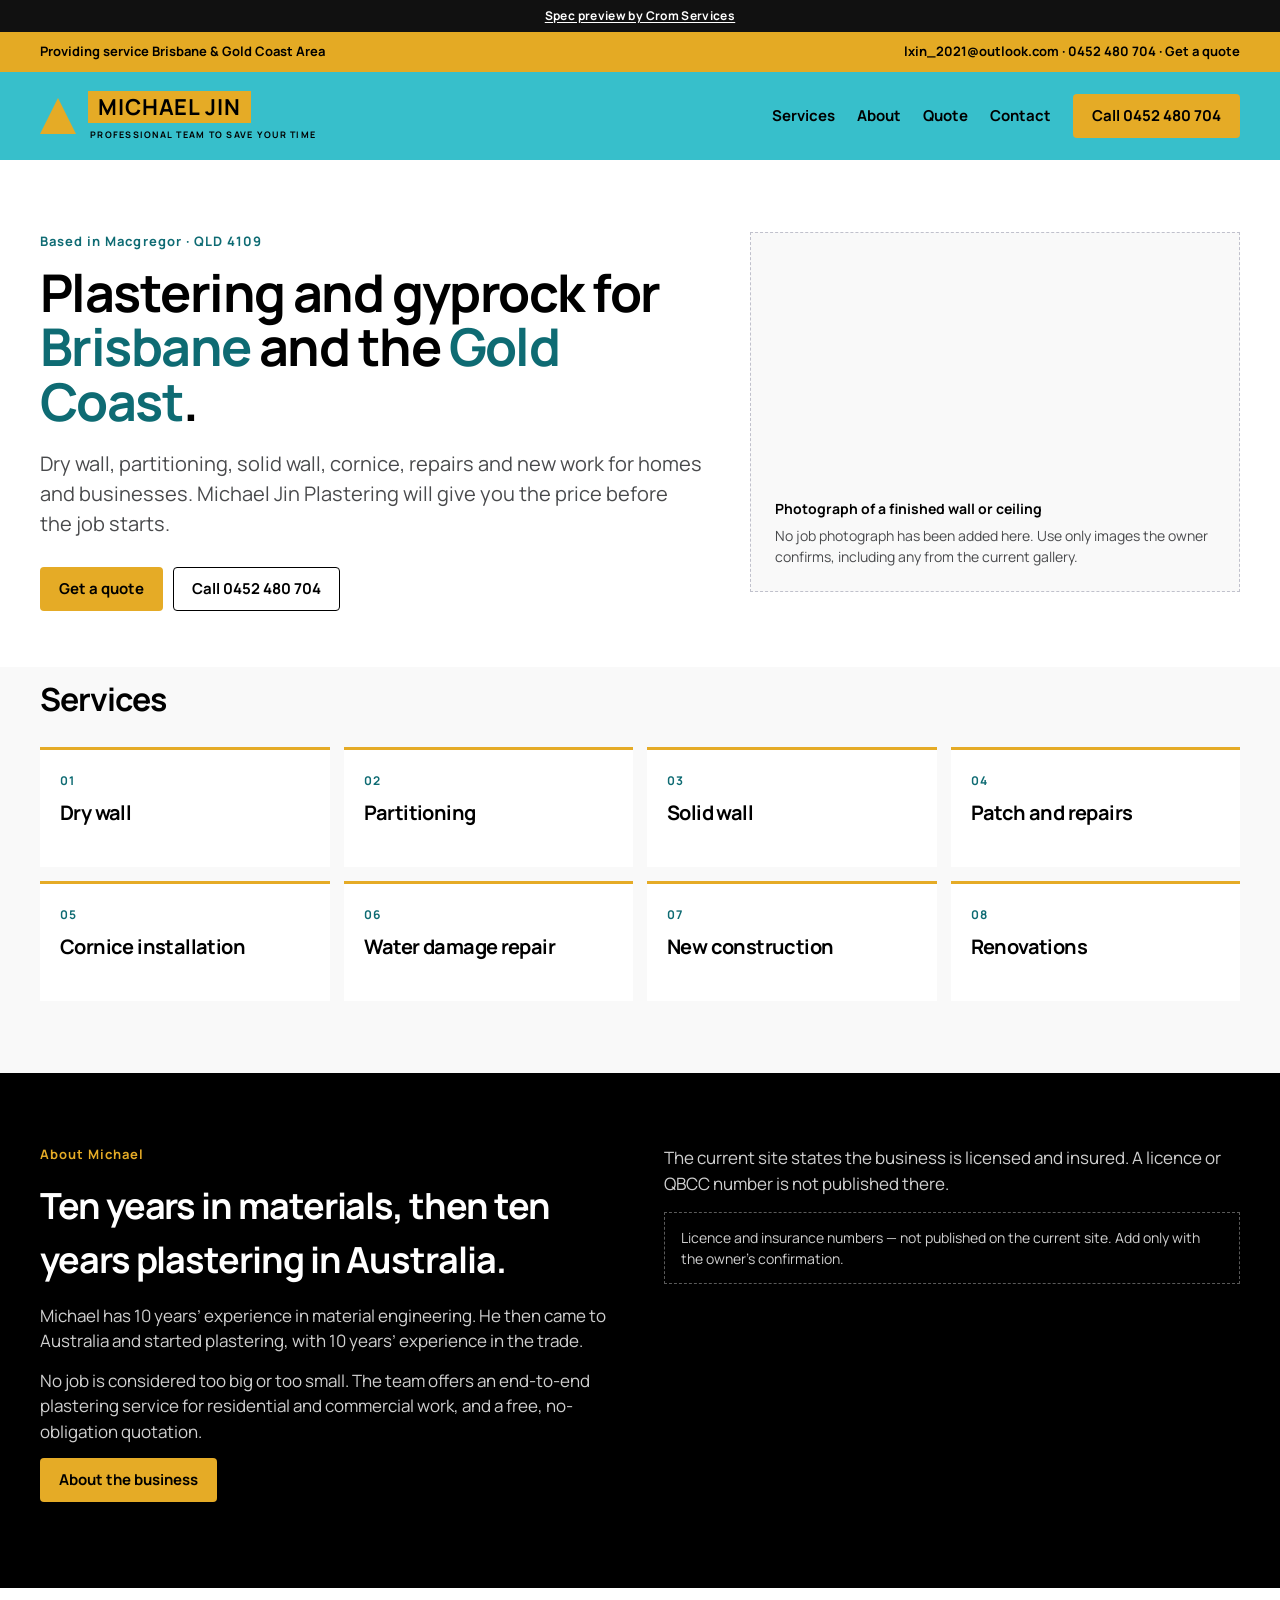
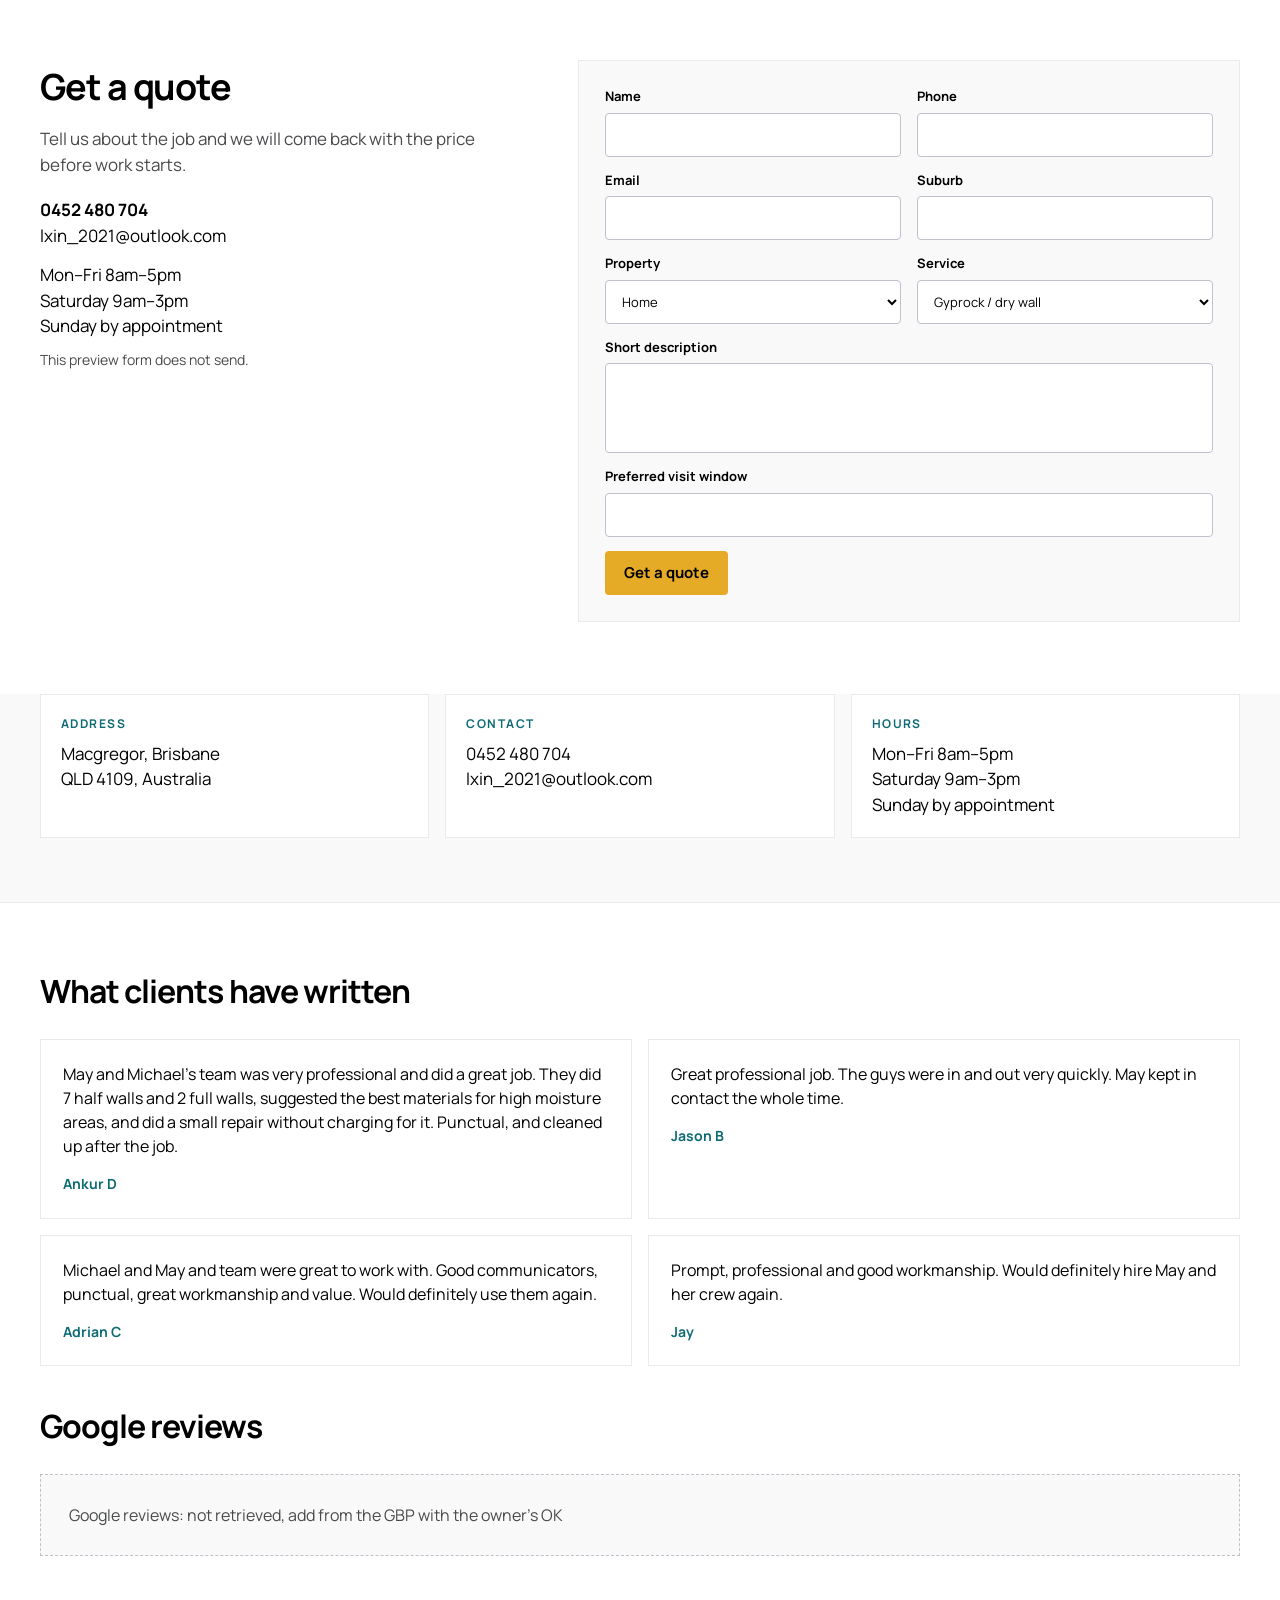
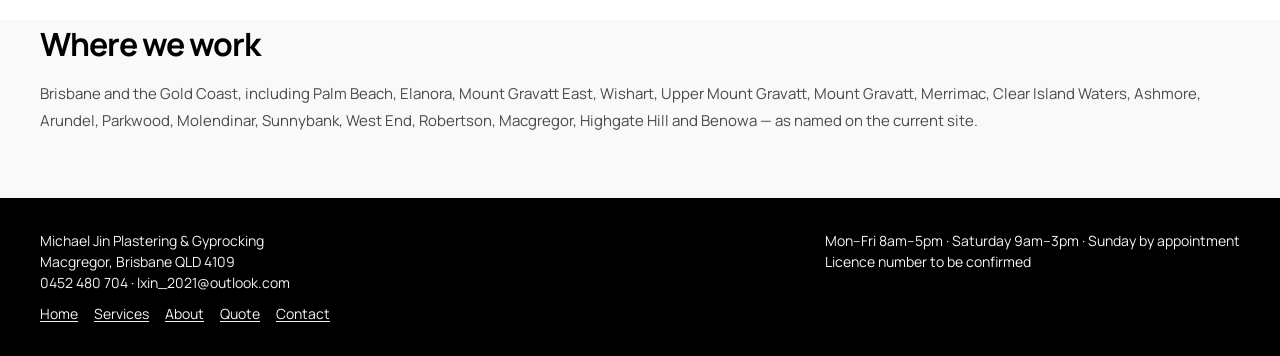
<file: index.html>
<!DOCTYPE html>
<html lang="en-AU">
<head>
  <meta charset="UTF-8">
  <meta name="viewport" content="width=device-width, initial-scale=1">
  <meta name="robots" content="noindex, nofollow">
  <title>Plastering &amp; gyprock, Brisbane &amp; Gold Coast | Michael Jin Plastering</title>
  <meta name="description" content="Spec preview by Crom Services. Not the live site. Not indexed.">
  <link rel="canonical" href="https://cromservices.github.io/michael-jin-plastering-preview/">
  <link rel="stylesheet" href="css/site.css">
</head>
<body>
  <div class="site-chrome">
  <div class="preview-bar"><a href="https://cromservices.com.au">Spec preview by Crom Services</a></div>
  <div class="util">
    <div class="wrap">
      <span>Providing service Brisbane &amp; Gold Coast Area</span>
      <span><a href="mailto:lxin_2021@outlook.com">lxin_2021@outlook.com</a> · <a href="tel:+61452480704">0452 480 704</a> · <a href="quote.html">Get a quote</a></span>
    </div>
  </div>
  <header class="site">
    <div class="wrap">
      <a class="brand" href="index.html">
        <span class="mark" aria-hidden="true"></span>
        <div class="lockup">
          <div class="brand-name">Michael Jin</div>
          <div class="brand-tag">Professional team to save your time</div>
        </div>
      </a>
      <nav class="primary" aria-label="Primary">
        <a href="services.html">Services</a>
        <a href="about.html">About</a>
        <a href="quote.html">Quote</a>
        <a href="contact.html">Contact</a>
        <a class="btn btn-gold" href="tel:+61452480704">Call 0452 480 704</a>
      </nav>
      <details class="menu">
        <summary class="menu-toggle">Menu</summary>
        <nav class="menu-nav" aria-label="Primary">
        <a href="services.html">Services</a>
        <a href="about.html">About</a>
        <a href="quote.html">Quote</a>
        <a href="contact.html">Contact</a>
          <a href="tel:+61452480704">Call 0452 480 704</a>
        </nav>
      </details>
    </div>
  </header>
  </div>

  <section class="hero">
    <div class="wrap hero-grid">
      <div>
        <p class="kicker">Based in Macgregor · QLD 4109</p>
        <h1>Plastering and gyprock for <em>Brisbane</em> and the <em>Gold Coast</em>.</h1>
        <p class="lead">Dry wall, partitioning, solid wall, cornice, repairs and new work for homes and businesses. Michael Jin Plastering will give you the price before the job starts.</p>
        <div class="hero-actions">
          <a class="btn btn-gold" href="#quote">Get a quote</a>
          <a class="btn btn-line" href="tel:+61452480704">Call 0452 480 704</a>
        </div>
      </div>
      <div class="photo-slot">
        <strong>Photograph of a finished wall or ceiling</strong>
        No job photograph has been added here. Use only images the owner confirms, including any from the current gallery.
      </div>
    </div>
  </section>

  <section class="board" id="services">
    <div class="wrap">
      <h2>Services</h2>
      <div class="grid8">
        <article><span>01</span><h3><a href="services.html#dry-wall">Dry wall</a></h3></article>
        <article><span>02</span><h3><a href="services.html#partitioning">Partitioning</a></h3></article>
        <article><span>03</span><h3><a href="services.html#solid-wall">Solid wall</a></h3></article>
        <article><span>04</span><h3><a href="services.html#patch-and-repairs">Patch and repairs</a></h3></article>
        <article><span>05</span><h3><a href="services.html#cornice-installation">Cornice installation</a></h3></article>
        <article><span>06</span><h3><a href="services.html#water-damage-repair">Water damage repair</a></h3></article>
        <article><span>07</span><h3><a href="services.html#new-construction">New construction</a></h3></article>
        <article><span>08</span><h3><a href="services.html#renovations">Renovations</a></h3></article>
      </div>
    </div>
  </section>

  <section class="about" id="about">
    <div class="wrap about-grid">
      <div>
        <p class="kicker">About Michael</p>
        <h2>Ten years in materials, then ten years plastering in Australia.</h2>
        <p>Michael has 10 years’ experience in material engineering. He then came to Australia and started plastering, with 10 years’ experience in the trade.</p>
        <p>No job is considered too big or too small. The team offers an end-to-end plastering service for residential and commercial work, and a free, no-obligation quotation.</p>
        <p><a class="btn btn-gold" href="about.html">About the business</a></p>
      </div>
      <div>
        <p>The current site states the business is licensed and insured. A licence or QBCC number is not published there.</p>
        <p class="lic">Licence and insurance numbers — not published on the current site. Add only with the owner’s confirmation.</p>
      </div>
    </div>
  </section>

  <section class="quote" id="quote">
    <div class="wrap quote-grid">
      <div>
        <h2>Get a quote</h2>
        <p class="help">Tell us about the job and we will come back with the price before work starts.</p>
        <p><a href="tel:+61452480704"><strong>0452 480 704</strong></a><br><a href="mailto:lxin_2021@outlook.com">lxin_2021@outlook.com</a></p>
        <p style="margin-top:14px">Mon–Fri 8am–5pm<br>Saturday 9am–3pm<br>Sunday by appointment</p>
        <p class="form-note">This preview form does not send.</p>
      </div>
      <div>
        <form class="quote-form" data-quote-form action="#" method="get">
          <label>Name<input type="text" name="name" autocomplete="name" required></label>
          <label>Phone<input type="tel" name="phone" autocomplete="tel" required></label>
          <label>Email<input type="email" name="email" autocomplete="email" required></label>
          <label>Suburb<input type="text" name="suburb" required></label>
          <label>Property
            <select name="property">
              <option>Home</option>
              <option>Business</option>
            </select>
          </label>
          <label>Service
            <select name="service">
              <option>Gyprock / dry wall</option>
              <option>Partitioning</option>
              <option>Solid wall</option>
              <option>Patch and repairs</option>
              <option>Cornice</option>
              <option>Water damage</option>
              <option>New construction</option>
              <option>Renovations</option>
              <option>Garage ceiling</option>
              <option>Other</option>
            </select>
          </label>
          <label class="full">Short description<textarea name="details" required></textarea></label>
          <label class="full">Preferred visit window<input type="text" name="when" required></label>
          <button class="btn btn-gold submit" type="submit">Get a quote</button>
        </form>
        <div class="thanks" data-quote-thanks hidden tabindex="-1" role="status" aria-live="polite">
          <h2 data-thanks-heading>Thanks, your request is in</h2>
          <h3>What happens next</h3>
          <ol>
            <li>We get your request straight away by email and SMS.</li>
            <li>We call or text you back, usually same business day.</li>
            <li>You get a written quote, no obligation.</li>
          </ol>
          <p class="form-note">Demo only: this preview does not send.</p>
        </div>
      </div>
    </div>
  </section>

  <section class="nap" id="contact">
    <article>
      <h3>Address</h3>
      <p>Macgregor, Brisbane<br>QLD 4109, Australia</p>
    </article>
    <article>
      <h3>Contact</h3>
      <p><a href="tel:+61452480704">0452 480 704</a><br><a href="mailto:lxin_2021@outlook.com">lxin_2021@outlook.com</a></p>
    </article>
    <article>
      <h3>Hours</h3>
      <p>Mon–Fri 8am–5pm<br>Saturday 9am–3pm<br>Sunday by appointment</p>
    </article>
  </section>

  <section class="reviews">
    <div class="wrap">
      <h2>What clients have written</h2>
      <div class="rev-grid">
        <article class="rev">
          <p>May and Michael’s team was very professional and did a great job. They did 7 half walls and 2 full walls, suggested the best materials for high moisture areas, and did a small repair without charging for it. Punctual, and cleaned up after the job.</p>
          <cite>Ankur D</cite>
        </article>
        <article class="rev">
          <p>Great professional job. The guys were in and out very quickly. May kept in contact the whole time.</p>
          <cite>Jason B</cite>
        </article>
        <article class="rev">
          <p>Michael and May and team were great to work with. Good communicators, punctual, great workmanship and value. Would definitely use them again.</p>
          <cite>Adrian C</cite>
        </article>
        <article class="rev">
          <p>Prompt, professional and good workmanship. Would definitely hire May and her crew again.</p>
          <cite>Jay</cite>
        </article>
      </div>
      <h2>Google reviews</h2>
      <div class="reviews-gap">Google reviews: not retrieved, add from the GBP with the owner's OK</div>
    </div>
  </section>

  <section class="areas-wrap">
    <div class="wrap">
      <h2>Where we work</h2>
      <p class="chips">Brisbane and the Gold Coast, including Palm Beach, Elanora, Mount Gravatt East, Wishart, Upper Mount Gravatt, Mount Gravatt, Merrimac, Clear Island Waters, Ashmore, Arundel, Parkwood, Molendinar, Sunnybank, West End, Robertson, Macgregor, Highgate Hill and Benowa — as named on the current site.</p>
    </div>
  </section>

  <footer class="site">
    <div class="wrap">
      <div>
        Michael Jin Plastering &amp; Gyprocking<br>
        Macgregor, Brisbane QLD 4109<br>
        <a href="tel:+61452480704">0452 480 704</a> · <a href="mailto:lxin_2021@outlook.com">lxin_2021@outlook.com</a>
        <nav aria-label="Footer">
          <a href="index.html">Home</a>
          <a href="services.html">Services</a>
          <a href="about.html">About</a>
          <a href="quote.html">Quote</a>
          <a href="contact.html">Contact</a>
        </nav>
      </div>
      <div>Mon–Fri 8am–5pm · Saturday 9am–3pm · Sunday by appointment<br>Licence number to be confirmed</div>
    </div>
  </footer>
  <div class="sticky">
    <a class="btn btn-gold" href="tel:+61452480704">Call 0452 480 704</a>
    <a class="btn btn-line-light" href="#quote">Get a quote</a>
  </div>
  <script src="js/site.js" defer></script>
</body>
</html>
</file>
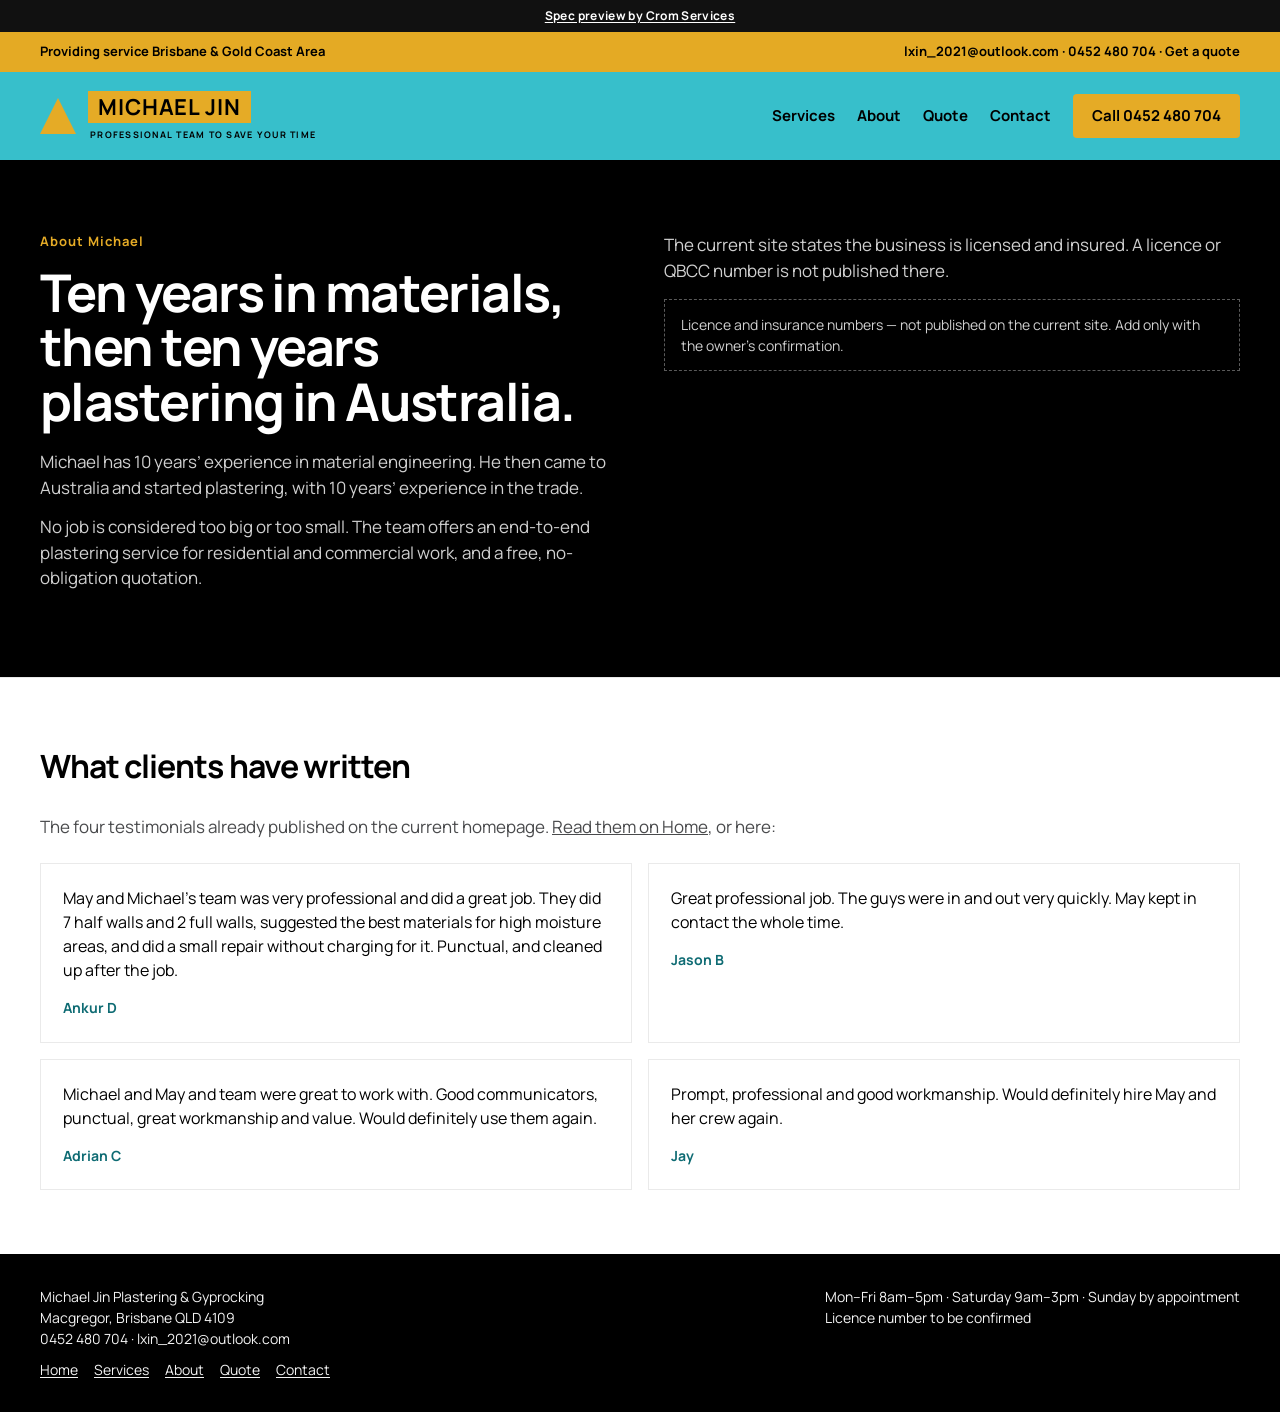
<file: about.html>
<!DOCTYPE html>
<html lang="en-AU">
<head>
  <meta charset="UTF-8">
  <meta name="viewport" content="width=device-width, initial-scale=1">
  <meta name="robots" content="noindex, nofollow">
  <title>About Michael Jin Plastering &amp; Gyprocking | Brisbane</title>
  <meta name="description" content="Spec preview by Crom Services. Not the live site. Not indexed.">
  <link rel="canonical" href="https://cromservices.github.io/michael-jin-plastering-preview/about.html">
  <link rel="stylesheet" href="css/site.css">
</head>
<body>
  <div class="site-chrome">
  <div class="preview-bar"><a href="https://cromservices.com.au">Spec preview by Crom Services</a></div>
  <div class="util">
    <div class="wrap">
      <span>Providing service Brisbane &amp; Gold Coast Area</span>
      <span><a href="mailto:lxin_2021@outlook.com">lxin_2021@outlook.com</a> · <a href="tel:+61452480704">0452 480 704</a> · <a href="quote.html">Get a quote</a></span>
    </div>
  </div>
  <header class="site">
    <div class="wrap">
      <a class="brand" href="index.html">
        <span class="mark" aria-hidden="true"></span>
        <div class="lockup">
          <div class="brand-name">Michael Jin</div>
          <div class="brand-tag">Professional team to save your time</div>
        </div>
      </a>
      <nav class="primary" aria-label="Primary">
        <a href="services.html">Services</a>
        <a href="about.html" aria-current="page">About</a>
        <a href="quote.html">Quote</a>
        <a href="contact.html">Contact</a>
        <a class="btn btn-gold" href="tel:+61452480704">Call 0452 480 704</a>
      </nav>
      <details class="menu">
        <summary class="menu-toggle">Menu</summary>
        <nav class="menu-nav" aria-label="Primary">
        <a href="services.html">Services</a>
        <a href="about.html" aria-current="page">About</a>
        <a href="quote.html">Quote</a>
        <a href="contact.html">Contact</a>
          <a href="tel:+61452480704">Call 0452 480 704</a>
        </nav>
      </details>
    </div>
  </header>
  </div>

  <section class="about">
    <div class="wrap about-grid">
      <div>
        <p class="kicker">About Michael</p>
        <h1>Ten years in materials, then ten years plastering in Australia.</h1>
        <p>Michael has 10 years’ experience in material engineering. He then came to Australia and started plastering, with 10 years’ experience in the trade.</p>
        <p>No job is considered too big or too small. The team offers an end-to-end plastering service for residential and commercial work, and a free, no-obligation quotation.</p>
      </div>
      <div>
        <p>The current site states the business is licensed and insured. A licence or QBCC number is not published there.</p>
        <p class="lic">Licence and insurance numbers — not published on the current site. Add only with the owner’s confirmation.</p>
      </div>
    </div>
  </section>

  <section class="reviews">
    <div class="wrap">
      <h2>What clients have written</h2>
      <p class="help" style="color:var(--muted);margin-bottom:24px">The four testimonials already published on the current homepage. <a href="index.html#quote" style="text-decoration:underline">Read them on Home</a>, or here:</p>
      <div class="rev-grid">
        <article class="rev">
          <p>May and Michael’s team was very professional and did a great job. They did 7 half walls and 2 full walls, suggested the best materials for high moisture areas, and did a small repair without charging for it. Punctual, and cleaned up after the job.</p>
          <cite>Ankur D</cite>
        </article>
        <article class="rev">
          <p>Great professional job. The guys were in and out very quickly. May kept in contact the whole time.</p>
          <cite>Jason B</cite>
        </article>
        <article class="rev">
          <p>Michael and May and team were great to work with. Good communicators, punctual, great workmanship and value. Would definitely use them again.</p>
          <cite>Adrian C</cite>
        </article>
        <article class="rev">
          <p>Prompt, professional and good workmanship. Would definitely hire May and her crew again.</p>
          <cite>Jay</cite>
        </article>
      </div>
    </div>
  </section>

  <footer class="site">
    <div class="wrap">
      <div>
        Michael Jin Plastering &amp; Gyprocking<br>
        Macgregor, Brisbane QLD 4109<br>
        <a href="tel:+61452480704">0452 480 704</a> · <a href="mailto:lxin_2021@outlook.com">lxin_2021@outlook.com</a>
        <nav aria-label="Footer">
          <a href="index.html">Home</a>
          <a href="services.html">Services</a>
          <a href="about.html">About</a>
          <a href="quote.html">Quote</a>
          <a href="contact.html">Contact</a>
        </nav>
      </div>
      <div>Mon–Fri 8am–5pm · Saturday 9am–3pm · Sunday by appointment<br>Licence number to be confirmed</div>
    </div>
  </footer>
  <div class="sticky">
    <a class="btn btn-gold" href="tel:+61452480704">Call 0452 480 704</a>
    <a class="btn btn-line-light" href="quote.html">Get a quote</a>
  </div>
  <script src="js/site.js" defer></script>
</body>
</html>
</file>
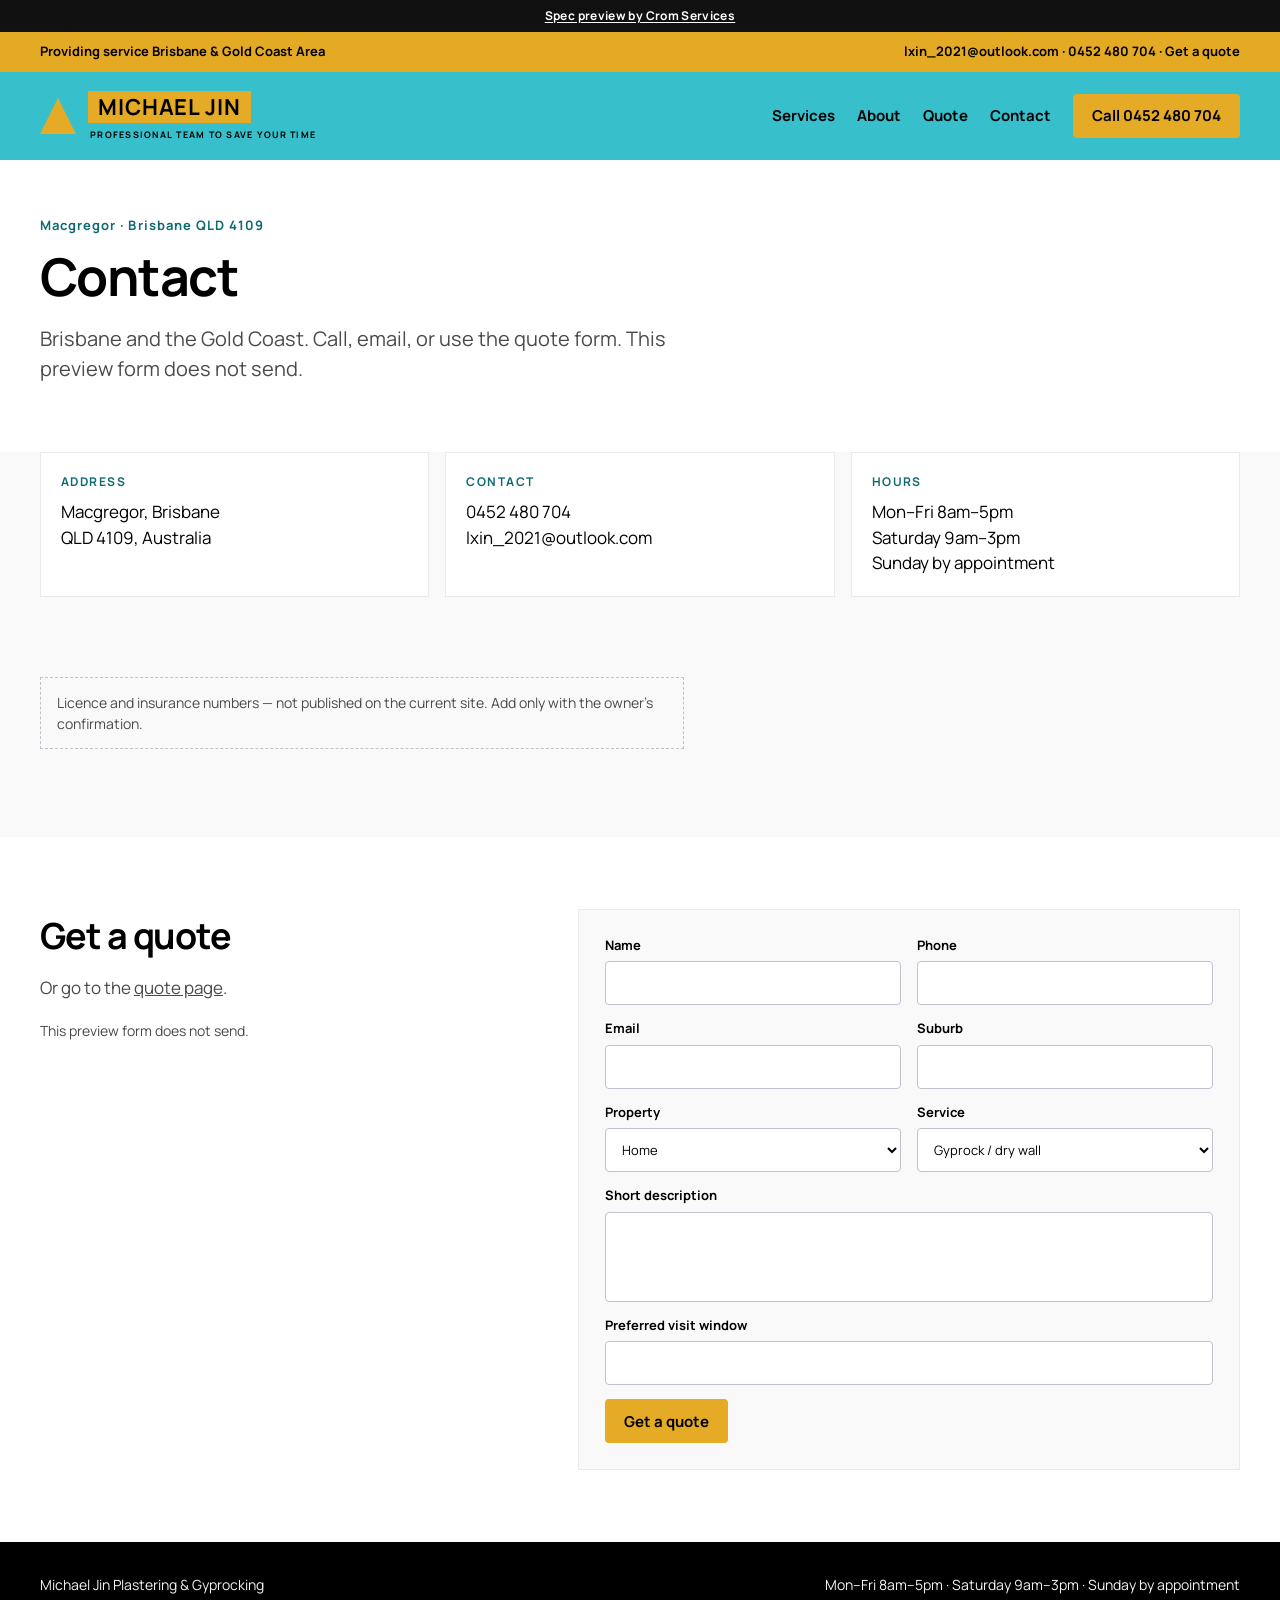
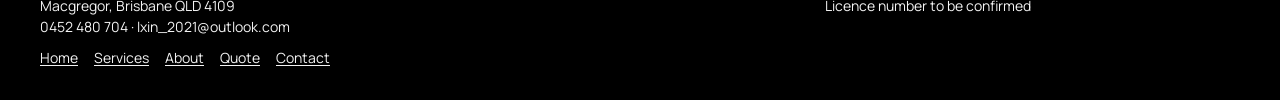
<file: contact.html>
<!DOCTYPE html>
<html lang="en-AU">
<head>
  <meta charset="UTF-8">
  <meta name="viewport" content="width=device-width, initial-scale=1">
  <meta name="robots" content="noindex, nofollow">
  <title>Contact Michael Jin Plastering | Macgregor, Brisbane</title>
  <meta name="description" content="Spec preview by Crom Services. Not the live site. Not indexed.">
  <link rel="canonical" href="https://cromservices.github.io/michael-jin-plastering-preview/contact.html">
  <link rel="stylesheet" href="css/site.css">
</head>
<body>
  <div class="site-chrome">
  <div class="preview-bar"><a href="https://cromservices.com.au">Spec preview by Crom Services</a></div>
  <div class="util">
    <div class="wrap">
      <span>Providing service Brisbane &amp; Gold Coast Area</span>
      <span><a href="mailto:lxin_2021@outlook.com">lxin_2021@outlook.com</a> · <a href="tel:+61452480704">0452 480 704</a> · <a href="quote.html">Get a quote</a></span>
    </div>
  </div>
  <header class="site">
    <div class="wrap">
      <a class="brand" href="index.html">
        <span class="mark" aria-hidden="true"></span>
        <div class="lockup">
          <div class="brand-name">Michael Jin</div>
          <div class="brand-tag">Professional team to save your time</div>
        </div>
      </a>
      <nav class="primary" aria-label="Primary">
        <a href="services.html">Services</a>
        <a href="about.html">About</a>
        <a href="quote.html">Quote</a>
        <a href="contact.html" aria-current="page">Contact</a>
        <a class="btn btn-gold" href="tel:+61452480704">Call 0452 480 704</a>
      </nav>
      <details class="menu">
        <summary class="menu-toggle">Menu</summary>
        <nav class="menu-nav" aria-label="Primary">
        <a href="services.html">Services</a>
        <a href="about.html">About</a>
        <a href="quote.html">Quote</a>
        <a href="contact.html" aria-current="page">Contact</a>
          <a href="tel:+61452480704">Call 0452 480 704</a>
        </nav>
      </details>
    </div>
  </header>
  </div>

  <section class="page-intro">
    <div class="wrap">
      <p class="kicker">Macgregor · Brisbane QLD 4109</p>
      <h1>Contact</h1>
      <p class="lead">Brisbane and the Gold Coast. Call, email, or use the quote form. This preview form does not send.</p>
    </div>
  </section>

  <section class="nap" id="contact">
    <article>
      <h2>Address</h2>
      <p>Macgregor, Brisbane<br>QLD 4109, Australia</p>
    </article>
    <article>
      <h2>Contact</h2>
      <p><a href="tel:+61452480704">0452 480 704</a><br><a href="mailto:lxin_2021@outlook.com">lxin_2021@outlook.com</a></p>
    </article>
    <article>
      <h2>Hours</h2>
      <p>Mon–Fri 8am–5pm<br>Saturday 9am–3pm<br>Sunday by appointment</p>
    </article>
  </section>

  <section class="prose">
    <div class="wrap">
      <p class="lic-paper">Licence and insurance numbers — not published on the current site. Add only with the owner’s confirmation.</p>
    </div>
  </section>

  <section class="quote" id="quote">
    <div class="wrap quote-grid">
      <div>
        <h2>Get a quote</h2>
        <p class="help">Or go to the <a href="quote.html" style="text-decoration:underline">quote page</a>.</p>
        <p class="form-note">This preview form does not send.</p>
      </div>
      <div>
        <form class="quote-form" data-quote-form action="#" method="get">
          <label>Name<input type="text" name="name" autocomplete="name" required></label>
          <label>Phone<input type="tel" name="phone" autocomplete="tel" required></label>
          <label>Email<input type="email" name="email" autocomplete="email" required></label>
          <label>Suburb<input type="text" name="suburb" required></label>
          <label>Property
            <select name="property">
              <option>Home</option>
              <option>Business</option>
            </select>
          </label>
          <label>Service
            <select name="service">
              <option>Gyprock / dry wall</option>
              <option>Partitioning</option>
              <option>Solid wall</option>
              <option>Patch and repairs</option>
              <option>Cornice</option>
              <option>Water damage</option>
              <option>New construction</option>
              <option>Renovations</option>
              <option>Garage ceiling</option>
              <option>Other</option>
            </select>
          </label>
          <label class="full">Short description<textarea name="details" required></textarea></label>
          <label class="full">Preferred visit window<input type="text" name="when" required></label>
          <button class="btn btn-gold submit" type="submit">Get a quote</button>
        </form>
        <div class="thanks" data-quote-thanks hidden tabindex="-1" role="status" aria-live="polite">
          <h2 data-thanks-heading>Thanks, your request is in</h2>
          <h3>What happens next</h3>
          <ol>
            <li>We get your request straight away by email and SMS.</li>
            <li>We call or text you back, usually same business day.</li>
            <li>You get a written quote, no obligation.</li>
          </ol>
          <p class="form-note">Demo only: this preview does not send.</p>
        </div>
      </div>
    </div>
  </section>

  <footer class="site">
    <div class="wrap">
      <div>
        Michael Jin Plastering &amp; Gyprocking<br>
        Macgregor, Brisbane QLD 4109<br>
        <a href="tel:+61452480704">0452 480 704</a> · <a href="mailto:lxin_2021@outlook.com">lxin_2021@outlook.com</a>
        <nav aria-label="Footer">
          <a href="index.html">Home</a>
          <a href="services.html">Services</a>
          <a href="about.html">About</a>
          <a href="quote.html">Quote</a>
          <a href="contact.html">Contact</a>
        </nav>
      </div>
      <div>Mon–Fri 8am–5pm · Saturday 9am–3pm · Sunday by appointment<br>Licence number to be confirmed</div>
    </div>
  </footer>
  <div class="sticky">
    <a class="btn btn-gold" href="tel:+61452480704">Call 0452 480 704</a>
    <a class="btn btn-line-light" href="quote.html">Get a quote</a>
  </div>
  <script src="js/site.js" defer></script>
</body>
</html>
</file>
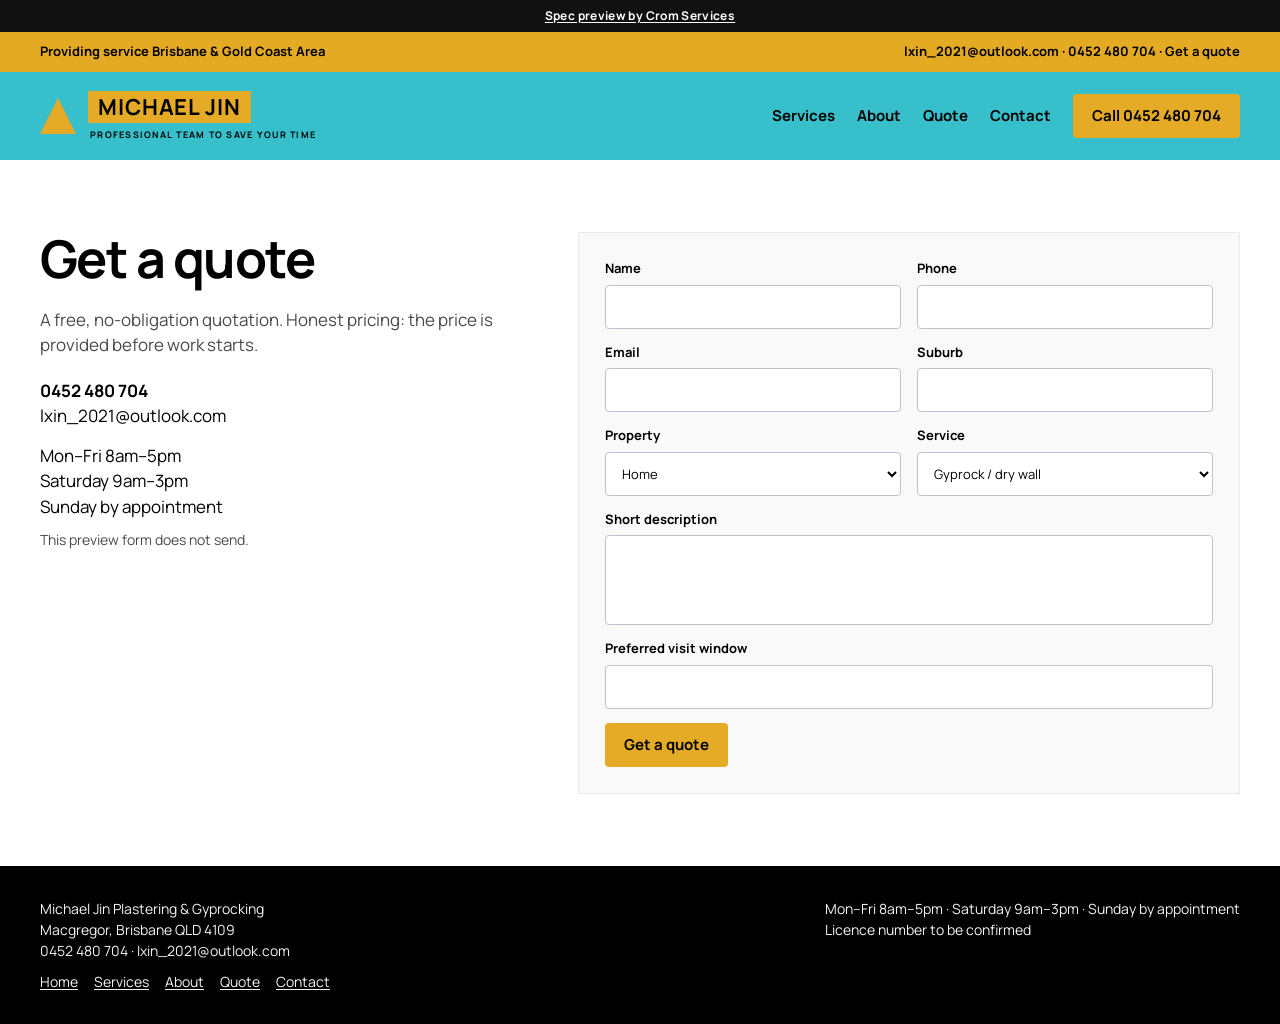
<file: quote.html>
<!DOCTYPE html>
<html lang="en-AU">
<head>
  <meta charset="UTF-8">
  <meta name="viewport" content="width=device-width, initial-scale=1">
  <meta name="robots" content="noindex, nofollow">
  <title>Get a plastering quote | Michael Jin Plastering</title>
  <meta name="description" content="Spec preview by Crom Services. Not the live site. Not indexed.">
  <link rel="canonical" href="https://cromservices.github.io/michael-jin-plastering-preview/quote.html">
  <link rel="stylesheet" href="css/site.css">
</head>
<body>
  <div class="site-chrome">
  <div class="preview-bar"><a href="https://cromservices.com.au">Spec preview by Crom Services</a></div>
  <div class="util">
    <div class="wrap">
      <span>Providing service Brisbane &amp; Gold Coast Area</span>
      <span><a href="mailto:lxin_2021@outlook.com">lxin_2021@outlook.com</a> · <a href="tel:+61452480704">0452 480 704</a> · <a href="quote.html">Get a quote</a></span>
    </div>
  </div>
  <header class="site">
    <div class="wrap">
      <a class="brand" href="index.html">
        <span class="mark" aria-hidden="true"></span>
        <div class="lockup">
          <div class="brand-name">Michael Jin</div>
          <div class="brand-tag">Professional team to save your time</div>
        </div>
      </a>
      <nav class="primary" aria-label="Primary">
        <a href="services.html">Services</a>
        <a href="about.html">About</a>
        <a href="quote.html" aria-current="page">Quote</a>
        <a href="contact.html">Contact</a>
        <a class="btn btn-gold" href="tel:+61452480704">Call 0452 480 704</a>
      </nav>
      <details class="menu">
        <summary class="menu-toggle">Menu</summary>
        <nav class="menu-nav" aria-label="Primary">
        <a href="services.html">Services</a>
        <a href="about.html">About</a>
        <a href="quote.html" aria-current="page">Quote</a>
        <a href="contact.html">Contact</a>
          <a href="tel:+61452480704">Call 0452 480 704</a>
        </nav>
      </details>
    </div>
  </header>
  </div>

  <section class="quote" id="quote">
    <div class="wrap quote-grid">
      <div>
        <h1>Get a quote</h1>
        <p class="help">A free, no-obligation quotation. Honest pricing: the price is provided before work starts.</p>
        <p><a href="tel:+61452480704"><strong>0452 480 704</strong></a><br><a href="mailto:lxin_2021@outlook.com">lxin_2021@outlook.com</a></p>
        <p style="margin-top:14px">Mon–Fri 8am–5pm<br>Saturday 9am–3pm<br>Sunday by appointment</p>
        <p class="form-note">This preview form does not send.</p>
      </div>
      <div>
        <form class="quote-form" data-quote-form action="#" method="get">
          <label>Name<input type="text" name="name" autocomplete="name" required></label>
          <label>Phone<input type="tel" name="phone" autocomplete="tel" required></label>
          <label>Email<input type="email" name="email" autocomplete="email" required></label>
          <label>Suburb<input type="text" name="suburb" required></label>
          <label>Property
            <select name="property">
              <option>Home</option>
              <option>Business</option>
            </select>
          </label>
          <label>Service
            <select name="service">
              <option>Gyprock / dry wall</option>
              <option>Partitioning</option>
              <option>Solid wall</option>
              <option>Patch and repairs</option>
              <option>Cornice</option>
              <option>Water damage</option>
              <option>New construction</option>
              <option>Renovations</option>
              <option>Garage ceiling</option>
              <option>Other</option>
            </select>
          </label>
          <label class="full">Short description<textarea name="details" required></textarea></label>
          <label class="full">Preferred visit window<input type="text" name="when" required></label>
          <button class="btn btn-gold submit" type="submit">Get a quote</button>
        </form>
        <div class="thanks" data-quote-thanks hidden tabindex="-1" role="status" aria-live="polite">
          <h2 data-thanks-heading>Thanks, your request is in</h2>
          <h3>What happens next</h3>
          <ol>
            <li>We get your request straight away by email and SMS.</li>
            <li>We call or text you back, usually same business day.</li>
            <li>You get a written quote, no obligation.</li>
          </ol>
          <p class="form-note">Demo only: this preview does not send.</p>
        </div>
      </div>
    </div>
  </section>

  <footer class="site">
    <div class="wrap">
      <div>
        Michael Jin Plastering &amp; Gyprocking<br>
        Macgregor, Brisbane QLD 4109<br>
        <a href="tel:+61452480704">0452 480 704</a> · <a href="mailto:lxin_2021@outlook.com">lxin_2021@outlook.com</a>
        <nav aria-label="Footer">
          <a href="index.html">Home</a>
          <a href="services.html">Services</a>
          <a href="about.html">About</a>
          <a href="quote.html">Quote</a>
          <a href="contact.html">Contact</a>
        </nav>
      </div>
      <div>Mon–Fri 8am–5pm · Saturday 9am–3pm · Sunday by appointment<br>Licence number to be confirmed</div>
    </div>
  </footer>
  <div class="sticky">
    <a class="btn btn-gold" href="tel:+61452480704">Call 0452 480 704</a>
    <a class="btn btn-line-light" href="#quote">Get a quote</a>
  </div>
  <script src="js/site.js" defer></script>
</body>
</html>
</file>
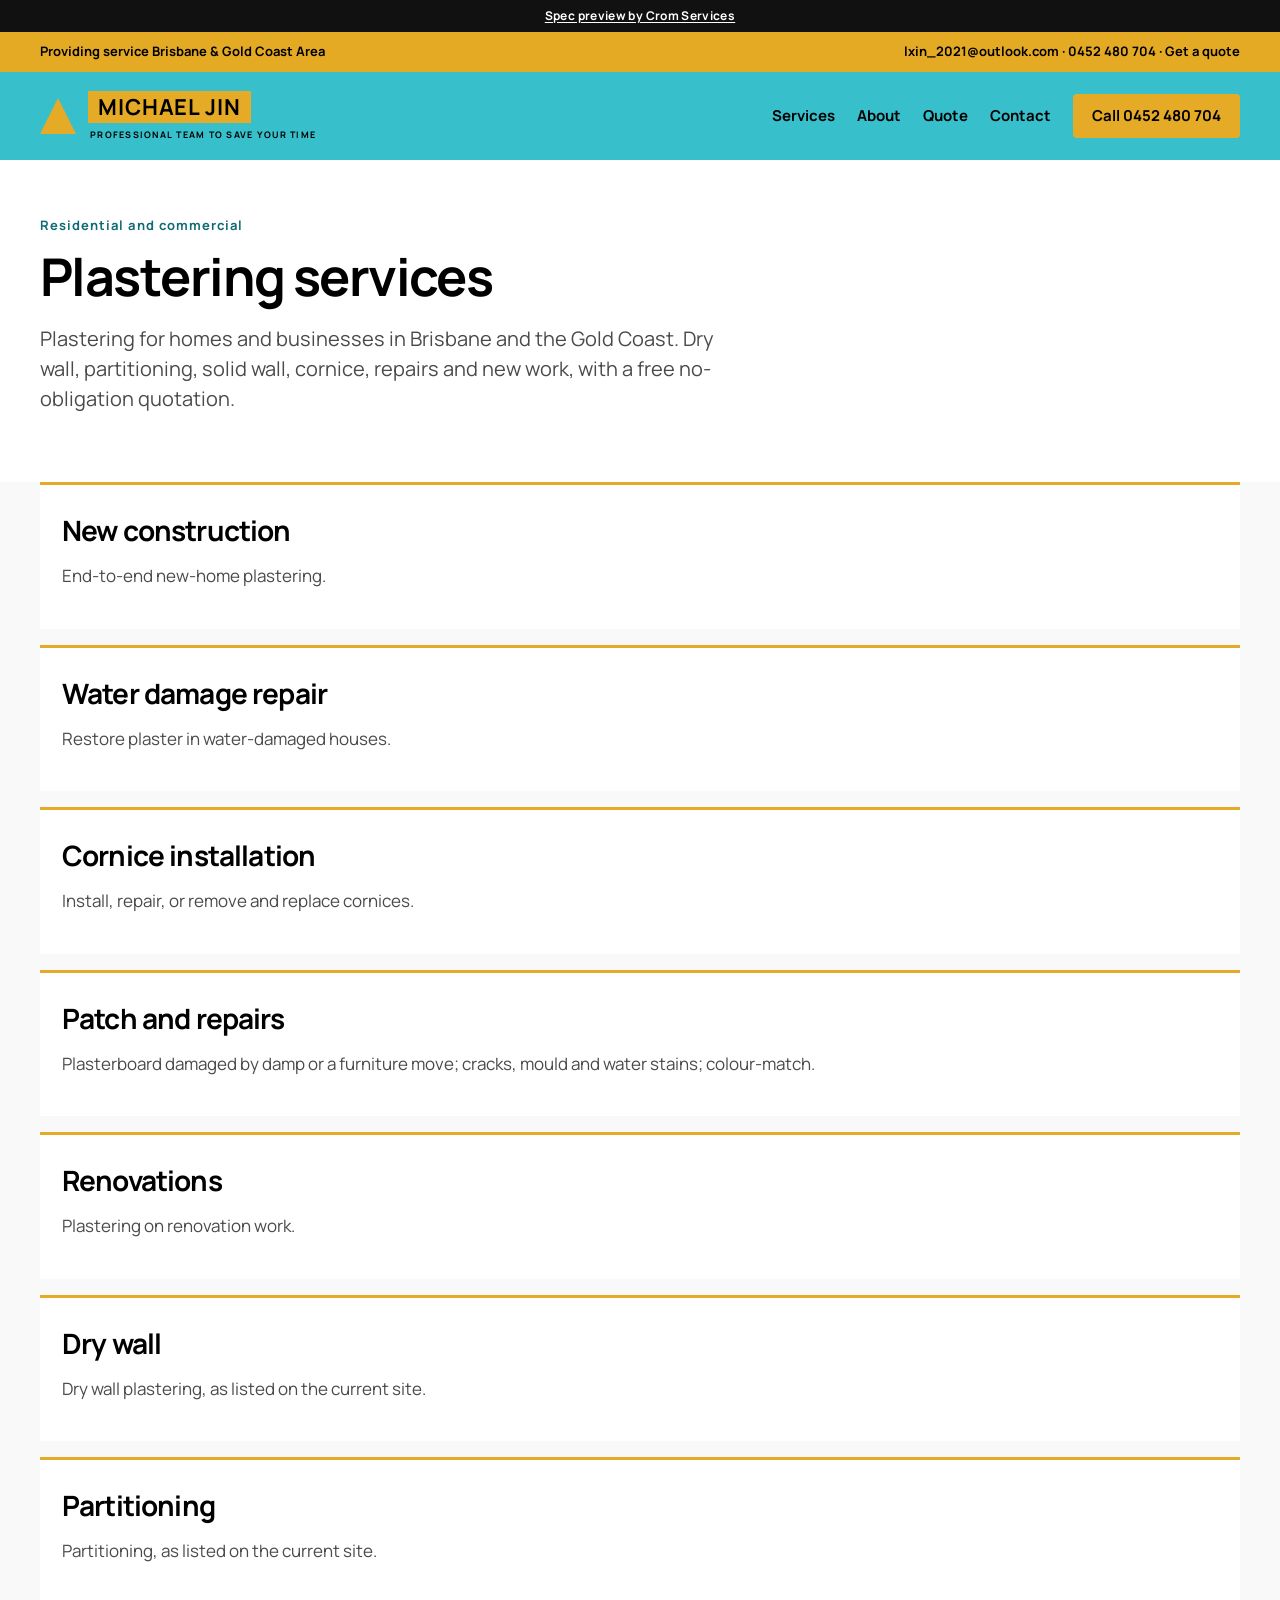
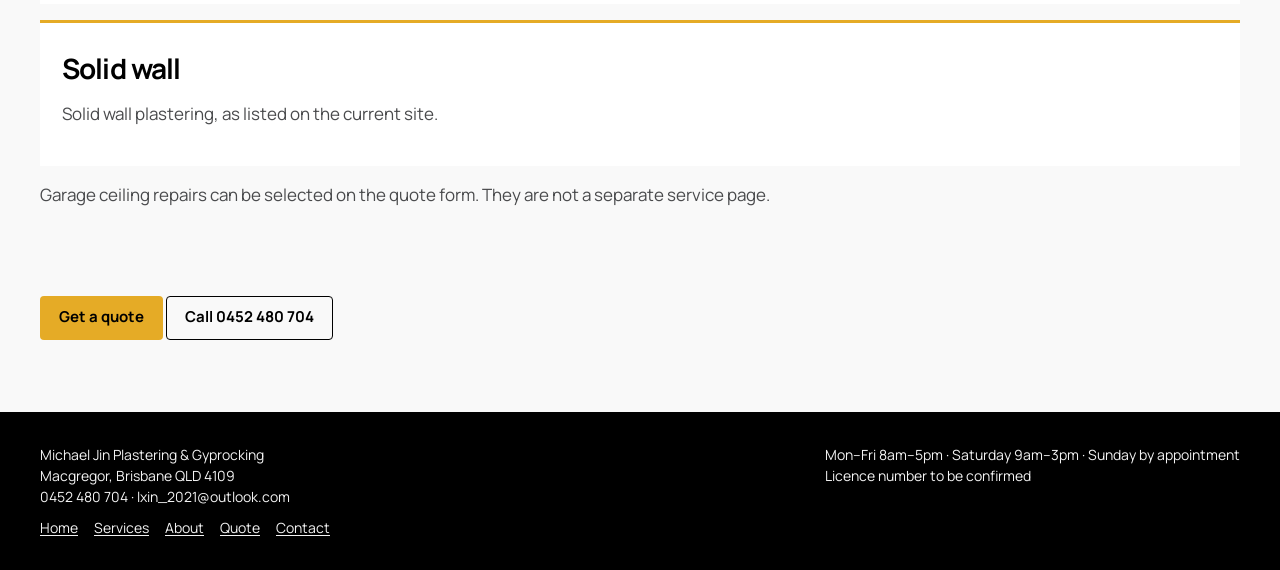
<file: services.html>
<!DOCTYPE html>
<html lang="en-AU">
<head>
  <meta charset="UTF-8">
  <meta name="viewport" content="width=device-width, initial-scale=1">
  <meta name="robots" content="noindex, nofollow">
  <title>Plastering services in Brisbane &amp; Gold Coast | Michael Jin Plastering</title>
  <meta name="description" content="Spec preview by Crom Services. Not the live site. Not indexed.">
  <link rel="canonical" href="https://cromservices.github.io/michael-jin-plastering-preview/services.html">
  <link rel="stylesheet" href="css/site.css">
</head>
<body>
  <div class="site-chrome">
  <div class="preview-bar"><a href="https://cromservices.com.au">Spec preview by Crom Services</a></div>
  <div class="util">
    <div class="wrap">
      <span>Providing service Brisbane &amp; Gold Coast Area</span>
      <span><a href="mailto:lxin_2021@outlook.com">lxin_2021@outlook.com</a> · <a href="tel:+61452480704">0452 480 704</a> · <a href="quote.html">Get a quote</a></span>
    </div>
  </div>
  <header class="site">
    <div class="wrap">
      <a class="brand" href="index.html">
        <span class="mark" aria-hidden="true"></span>
        <div class="lockup">
          <div class="brand-name">Michael Jin</div>
          <div class="brand-tag">Professional team to save your time</div>
        </div>
      </a>
      <nav class="primary" aria-label="Primary">
        <a href="services.html" aria-current="page">Services</a>
        <a href="about.html">About</a>
        <a href="quote.html">Quote</a>
        <a href="contact.html">Contact</a>
        <a class="btn btn-gold" href="tel:+61452480704">Call 0452 480 704</a>
      </nav>
      <details class="menu">
        <summary class="menu-toggle">Menu</summary>
        <nav class="menu-nav" aria-label="Primary">
        <a href="services.html" aria-current="page">Services</a>
        <a href="about.html">About</a>
        <a href="quote.html">Quote</a>
        <a href="contact.html">Contact</a>
          <a href="tel:+61452480704">Call 0452 480 704</a>
        </nav>
      </details>
    </div>
  </header>
  </div>

  <section class="page-intro">
    <div class="wrap">
      <p class="kicker">Residential and commercial</p>
      <h1>Plastering services</h1>
      <p class="lead">Plastering for homes and businesses in Brisbane and the Gold Coast. Dry wall, partitioning, solid wall, cornice, repairs and new work, with a free no-obligation quotation.</p>
    </div>
  </section>

  <section class="prose">
    <div class="wrap service-list">
      <article id="new-construction">
        <h2>New construction</h2>
        <p>End-to-end new-home plastering.</p>
      </article>
      <article id="water-damage-repair">
        <h2>Water damage repair</h2>
        <p>Restore plaster in water-damaged houses.</p>
      </article>
      <article id="cornice-installation">
        <h2>Cornice installation</h2>
        <p>Install, repair, or remove and replace cornices.</p>
      </article>
      <article id="patch-and-repairs">
        <h2>Patch and repairs</h2>
        <p>Plasterboard damaged by damp or a furniture move; cracks, mould and water stains; colour-match.</p>
      </article>
      <article id="renovations">
        <h2>Renovations</h2>
        <p>Plastering on renovation work.</p>
      </article>
      <article id="dry-wall">
        <h2>Dry wall</h2>
        <p>Dry wall plastering, as listed on the current site.</p>
      </article>
      <article id="partitioning">
        <h2>Partitioning</h2>
        <p>Partitioning, as listed on the current site.</p>
      </article>
      <article id="solid-wall">
        <h2>Solid wall</h2>
        <p>Solid wall plastering, as listed on the current site.</p>
      </article>
      <p>Garage ceiling repairs can be selected on the quote form. They are not a separate service page.</p>
    </div>
  </section>

  <section class="cta-band">
    <div class="wrap">
      <a class="btn btn-gold" href="quote.html">Get a quote</a>
      <a class="btn btn-line" href="tel:+61452480704">Call 0452 480 704</a>
    </div>
  </section>

  <footer class="site">
    <div class="wrap">
      <div>
        Michael Jin Plastering &amp; Gyprocking<br>
        Macgregor, Brisbane QLD 4109<br>
        <a href="tel:+61452480704">0452 480 704</a> · <a href="mailto:lxin_2021@outlook.com">lxin_2021@outlook.com</a>
        <nav aria-label="Footer">
          <a href="index.html">Home</a>
          <a href="services.html">Services</a>
          <a href="about.html">About</a>
          <a href="quote.html">Quote</a>
          <a href="contact.html">Contact</a>
        </nav>
      </div>
      <div>Mon–Fri 8am–5pm · Saturday 9am–3pm · Sunday by appointment<br>Licence number to be confirmed</div>
    </div>
  </footer>
  <div class="sticky">
    <a class="btn btn-gold" href="tel:+61452480704">Call 0452 480 704</a>
    <a class="btn btn-line-light" href="quote.html">Get a quote</a>
  </div>
  <script src="js/site.js" defer></script>
</body>
</html>
</file>
<file: css/site.css>
@font-face {
  font-family: Manrope;
  src: url("../fonts/manrope-400.woff2") format("woff2");
  font-weight: 400;
  font-style: normal;
  font-display: swap;
}
@font-face {
  font-family: Manrope;
  src: url("../fonts/manrope-700.woff2") format("woff2");
  font-weight: 700;
  font-style: normal;
  font-display: swap;
}

:root {
  --gold: #E5AB26;
  --gold-bar: #E4AA24;
  --teal: #37BFCB;
  --teal-ink: #0E6B73;
  --ink: #000000;
  --paper: #FFFFFF;
  --mist: #F9F9F9;
  --muted: #494A4C;
  --line: #EAEAEA;
}

* { box-sizing: border-box; margin: 0; padding: 0; }

html, body { background: var(--mist); color: var(--ink); }

html {
  --chrome-h: 172px;
  scroll-padding-top: var(--chrome-h);
}

body {
  font-family: Manrope, "Segoe UI", sans-serif;
  font-size: 17px;
  font-weight: 400;
  line-height: 1.5;
  -webkit-font-smoothing: antialiased;
}

h1, h2, h3, .brand-name { font-weight: 700; letter-spacing: -0.03em; }

a { color: inherit; text-decoration: none; }

.wrap { width: min(1200px, calc(100% - 48px)); margin: 0 auto; }

.btn {
  display: inline-flex;
  align-items: center;
  justify-content: center;
  min-height: 44px;
  padding: 0 18px;
  font-weight: 700;
  font-size: 15px;
  border-radius: 4px;
  border: 1.5px solid transparent;
  cursor: pointer;
  font-family: inherit;
}

.btn-gold { background: var(--gold); color: #000; }
.btn-ink { background: var(--ink); color: #fff; }
.btn-line { background: transparent; border-color: var(--ink); color: var(--ink); }
.btn-line-light { background: transparent; border-color: #fff; color: #fff; }

.site-chrome {
  position: sticky;
  top: 0;
  z-index: 40;
  background: var(--teal);
}
.preview-bar {
  background: #111;
  color: #fff;
  font-size: 12px;
  font-weight: 700;
  letter-spacing: 0.03em;
  min-height: 32px;
  display: flex;
  align-items: center;
  justify-content: center;
  text-align: center;
  padding: 6px 12px;
}
.preview-bar a {
  color: #fff;
  text-decoration: underline;
  text-underline-offset: 2px;
}

.util {
  background: var(--gold-bar);
  color: var(--ink);
  font-size: 13px;
  font-weight: 700;
}
.util .wrap {
  display: flex;
  justify-content: space-between;
  align-items: center;
  min-height: 40px;
  gap: 12px;
}
.util a:hover { text-decoration: underline; }

header.site { position: relative; background: var(--teal); color: var(--ink); }
header.site .wrap {
  display: flex;
  align-items: center;
  justify-content: space-between;
  min-height: 88px;
  gap: 16px;
}

.brand { display: flex; align-items: center; gap: 12px; color: var(--ink); }
.mark {
  width: 36px;
  height: 36px;
  flex: 0 0 36px;
  background: var(--gold);
  clip-path: polygon(50% 0, 100% 100%, 0 100%);
}
.lockup { display: flex; flex-direction: column; align-items: flex-start; gap: 5px; }
.brand-name {
  display: inline-block;
  background: var(--gold);
  color: var(--ink);
  font-size: 22px;
  letter-spacing: 0.04em;
  text-transform: uppercase;
  padding: 4px 10px 3px;
  line-height: 1.15;
}
.brand-tag {
  color: var(--ink);
  font-size: 9px;
  font-weight: 700;
  letter-spacing: 0.14em;
  text-transform: uppercase;
  padding-left: 2px;
}

nav.primary {
  display: flex;
  align-items: center;
  gap: 22px;
  font-size: 15px;
  font-weight: 700;
}
nav.primary a:hover { color: #00353A; }
.menu { display: none; position: static; }
.menu-toggle {
  display: inline-flex;
  align-items: center;
  justify-content: center;
  min-height: 44px;
  min-width: 44px;
  padding: 0 14px;
  font: inherit;
  font-weight: 700;
  font-size: 15px;
  background: var(--gold);
  color: #000;
  border-radius: 4px;
  cursor: pointer;
  list-style: none;
}
.menu-toggle::-webkit-details-marker { display: none; }
.menu-nav {
  display: none;
  flex-direction: column;
  gap: 2px;
  background: var(--teal);
  padding: 8px 24px 16px;
  border-top: 1px solid rgba(0, 0, 0, 0.12);
}
.menu-nav a {
  display: flex;
  align-items: center;
  min-height: 44px;
  font-weight: 700;
}
.menu[open] .menu-nav {
  display: flex;
  position: absolute;
  left: 0;
  right: 0;
  top: 100%;
  z-index: 41;
}

.hero { background: var(--paper); padding: 72px 0 56px; }
.hero-grid {
  display: grid;
  grid-template-columns: 1.15fr 0.85fr;
  gap: 48px;
  align-items: start;
}
.page-intro { background: var(--paper); padding: 56px 0 40px; }
.kicker {
  font-size: 13px;
  font-weight: 700;
  letter-spacing: 0.08em;
  color: var(--teal-ink);
  margin-bottom: 14px;
}
h1 { font-size: 52px; line-height: 1.05; margin-bottom: 20px; }
h1 em { font-style: normal; color: var(--teal-ink); }
.lead { font-size: 20px; color: var(--muted); margin-bottom: 28px; max-width: 34em; }
.hero-actions { display: flex; flex-wrap: wrap; gap: 10px; }

.photo-slot {
  min-height: 360px;
  background: var(--mist);
  border: 1.5px dashed #C0C1CC;
  padding: 24px;
  display: flex;
  flex-direction: column;
  justify-content: flex-end;
  font-size: 14px;
  color: var(--muted);
}
.photo-slot strong { display: block; color: var(--ink); margin-bottom: 6px; font-weight: 700; }

.board { padding: 8px 0 72px; }
.board h2 { font-size: 32px; margin-bottom: 24px; }
.grid8 { display: grid; grid-template-columns: repeat(4, 1fr); gap: 14px; }
.grid8 article {
  background: var(--paper);
  padding: 22px 20px;
  min-height: 120px;
  border-top: 3px solid var(--gold);
}
.grid8 span {
  display: block;
  font-size: 12px;
  font-weight: 700;
  color: var(--teal-ink);
  letter-spacing: 0.1em;
  margin-bottom: 8px;
}
.grid8 h3 { font-size: 20px; }

.about { background: var(--ink); color: #fff; padding: 72px 0; }
.about-grid { display: grid; grid-template-columns: 1fr 1fr; gap: 48px; }
.about h2 { font-size: 36px; margin-bottom: 16px; }
.about p { color: #D0D0D0; margin-bottom: 14px; }
.about .kicker { color: var(--gold); }
.lic {
  margin-top: 16px;
  padding: 14px 16px;
  border: 1.5px dashed #5A5A5A;
  font-size: 14px;
  color: #EDEDED;
}
.lic-paper {
  margin: 16px 0 0;
  padding: 14px 16px;
  border: 1.5px dashed #C0C1CC;
  background: var(--mist);
  font-size: 14px;
  color: var(--muted);
}

.quote { padding: 72px 0; background: var(--paper); }
.quote-grid { display: grid; grid-template-columns: 0.85fr 1.15fr; gap: 48px; }
.quote h2 { font-size: 36px; margin-bottom: 12px; }
.quote .help { color: var(--muted); margin-bottom: 20px; }
.form-note { font-size: 14px; color: var(--muted); margin-top: 10px; }
.thanks {
  background: var(--mist);
  border: 1px solid var(--line);
  padding: 26px;
  outline: none;
}
.thanks h2 { font-size: 28px; margin-bottom: 16px; }
.thanks h3 { font-size: 16px; margin-bottom: 10px; }
.thanks ol {
  margin: 0 0 16px 1.2em;
  color: var(--muted);
}
.thanks li { margin-bottom: 8px; }

form.quote-form {
  background: var(--mist);
  border: 1px solid var(--line);
  padding: 26px;
  display: grid;
  grid-template-columns: 1fr 1fr;
  gap: 14px 16px;
}
form.quote-form label {
  display: flex;
  flex-direction: column;
  gap: 6px;
  font-size: 13px;
  font-weight: 700;
}
form.quote-form label.full { grid-column: 1 / -1; }
form.quote-form input,
form.quote-form select,
form.quote-form textarea {
  font: inherit;
  font-weight: 400;
  border: 1px solid #C0C1CC;
  background: #fff;
  min-height: 44px;
  padding: 8px 12px;
  border-radius: 4px;
  color: var(--ink);
}
form.quote-form textarea { min-height: 90px; resize: none; }
form.quote-form input::placeholder,
form.quote-form textarea::placeholder {
  color: #595959;
  opacity: 1;
}
form.quote-form .submit { grid-column: 1 / -1; justify-self: start; }

.nap {
  padding: 0 0 64px;
  display: grid;
  grid-template-columns: repeat(3, 1fr);
  gap: 16px;
  width: min(1200px, calc(100% - 48px));
  margin: 0 auto;
}
.nap article {
  background: var(--paper);
  border: 1px solid var(--line);
  padding: 20px;
}
.nap h2, .nap h3 {
  font-size: 12px;
  letter-spacing: 0.12em;
  text-transform: uppercase;
  margin-bottom: 8px;
  color: var(--teal-ink);
  font-weight: 700;
}

.reviews { background: var(--paper); border-top: 1px solid var(--line); padding: 64px 0; }
.reviews h2 { font-size: 32px; margin-bottom: 24px; }
.reviews h2 + h2,
.reviews .rev-grid + h2 { margin-top: 36px; }
.rev-grid { display: grid; grid-template-columns: 1fr 1fr; gap: 16px; }
.rev { border: 1px solid var(--line); padding: 22px; }
.rev p { font-size: 16px; margin-bottom: 12px; }
.rev cite { font-style: normal; font-weight: 700; font-size: 14px; color: var(--teal-ink); }
.reviews-gap {
  margin-top: 8px;
  border: 1.5px dashed #C0C1CC;
  background: var(--mist);
  padding: 28px;
  color: var(--muted);
  font-size: 16px;
}

.areas-wrap { padding: 0 0 64px; }
.areas-wrap h2 { font-size: 32px; margin: 0 0 12px; }
.chips { color: var(--muted); font-size: 15px; line-height: 1.8; }

.prose { padding: 0 0 72px; }
.prose h2 { font-size: 28px; margin: 0 0 12px; }
.prose h3 { font-size: 22px; margin: 0 0 8px; }
.prose p, .prose ul { color: var(--muted); margin-bottom: 16px; max-width: 46em; }
.service-list { display: grid; gap: 16px; }
.service-list article {
  background: var(--paper);
  border-top: 3px solid var(--gold);
  padding: 24px 22px;
}
.cta-band { padding: 0 0 72px; }

footer.site { background: var(--ink); color: #F3F3F3; padding: 32px 0; font-size: 14px; }
footer.site .wrap {
  display: flex;
  justify-content: space-between;
  gap: 20px;
  flex-wrap: wrap;
}
footer.site nav { display: flex; flex-wrap: wrap; gap: 12px 16px; margin-top: 10px; }
footer.site nav a { text-decoration: underline; text-underline-offset: 2px; }

.sticky {
  display: none;
  position: sticky;
  bottom: 0;
  background: var(--ink);
  padding: 10px 16px;
  gap: 10px;
  z-index: 5;
}
.sticky a { flex: 1; }

@media (max-width: 900px) {
  .wrap, .nap { width: min(1200px, calc(100% - 32px)); }
  h1 { font-size: 32px; }
  .hero { padding: 36px 0 24px; }
  .page-intro { padding: 36px 0 24px; }
  .hero-grid,
  .about-grid,
  .quote-grid,
  .grid8,
  .rev-grid,
  .nap { grid-template-columns: 1fr; }
  html { --chrome-h: 156px; }
  nav.primary { display: none; }
  .menu { display: block; }
  header.site .wrap { min-height: 72px; }
  .brand-name { font-size: 18px; }
  form.quote-form { grid-template-columns: 1fr; }
  form.quote-form label.full,
  form.quote-form .submit { grid-column: auto; }
  form.quote-form .submit { width: 100%; }
  .photo-slot { min-height: 200px; }
  .sticky { display: flex; }
  footer.site { padding-bottom: 80px; }
  .util .wrap { font-size: 12px; }
}
</file>
